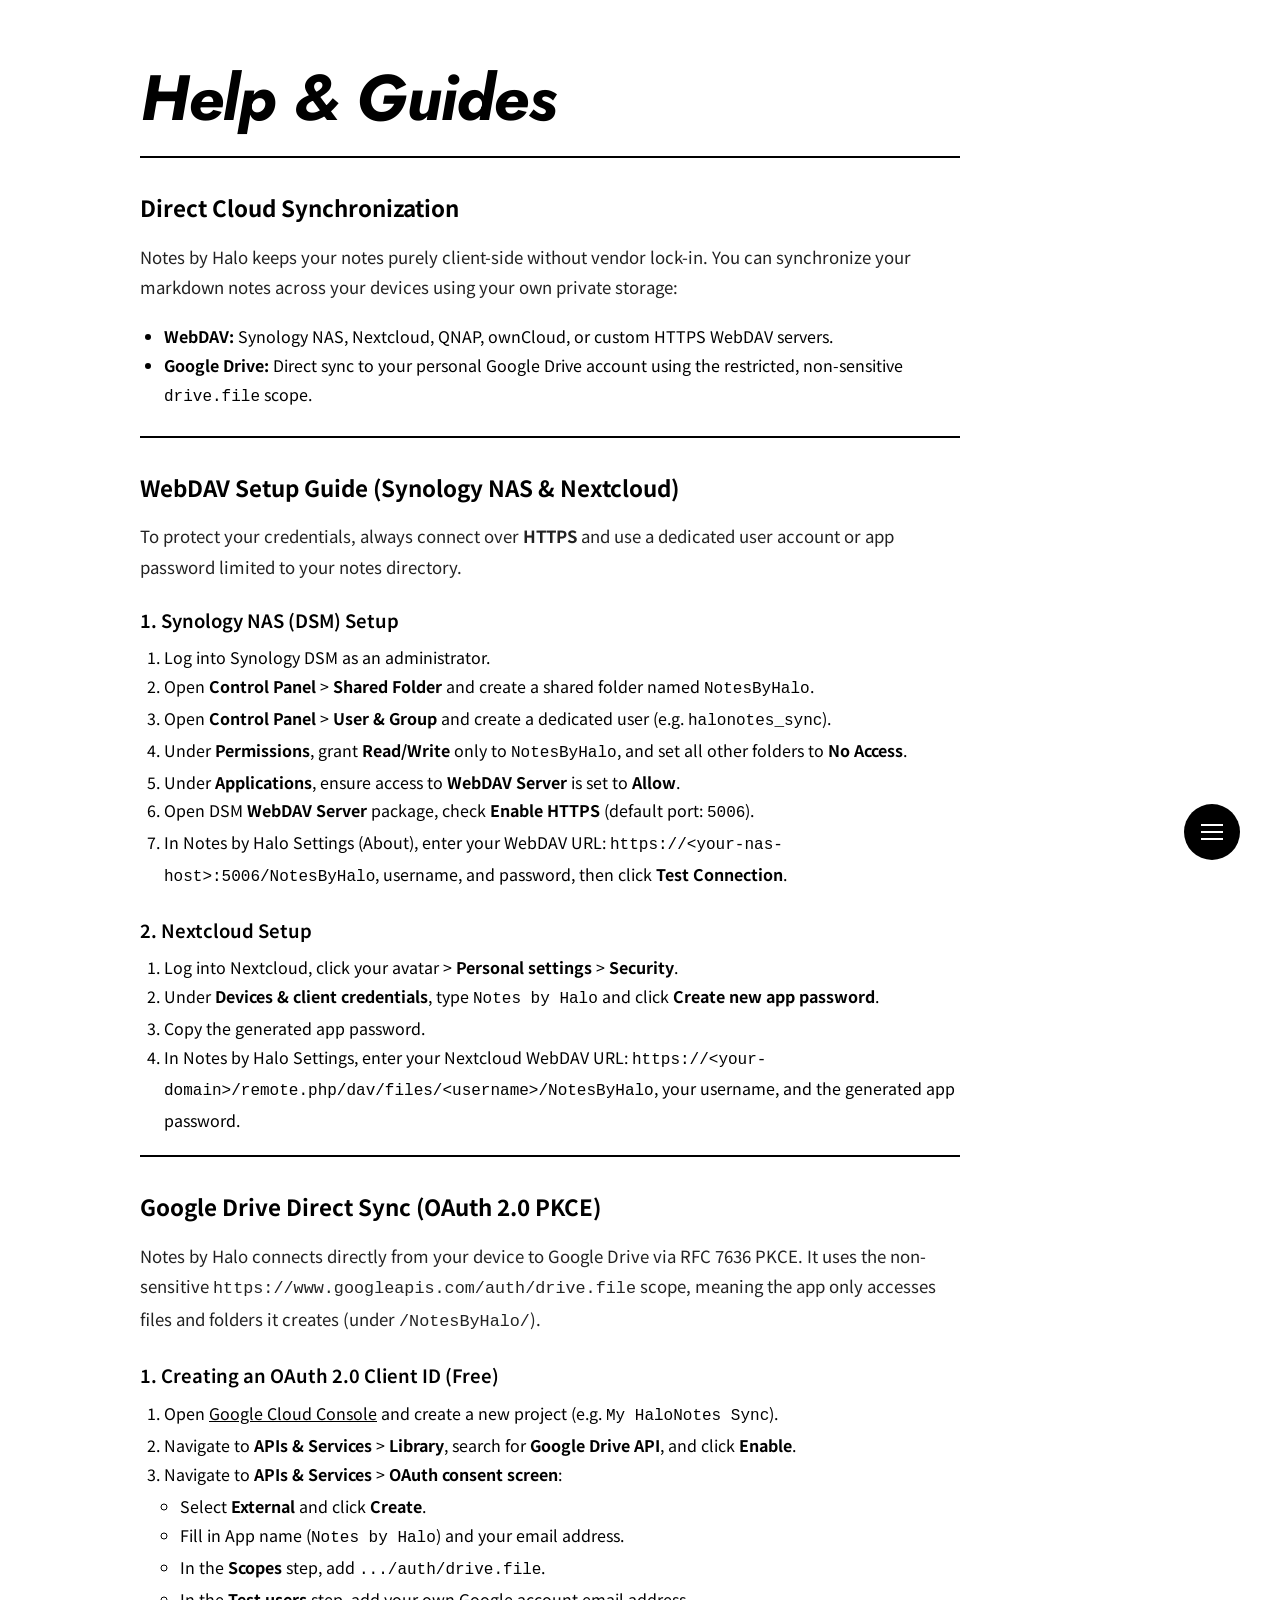
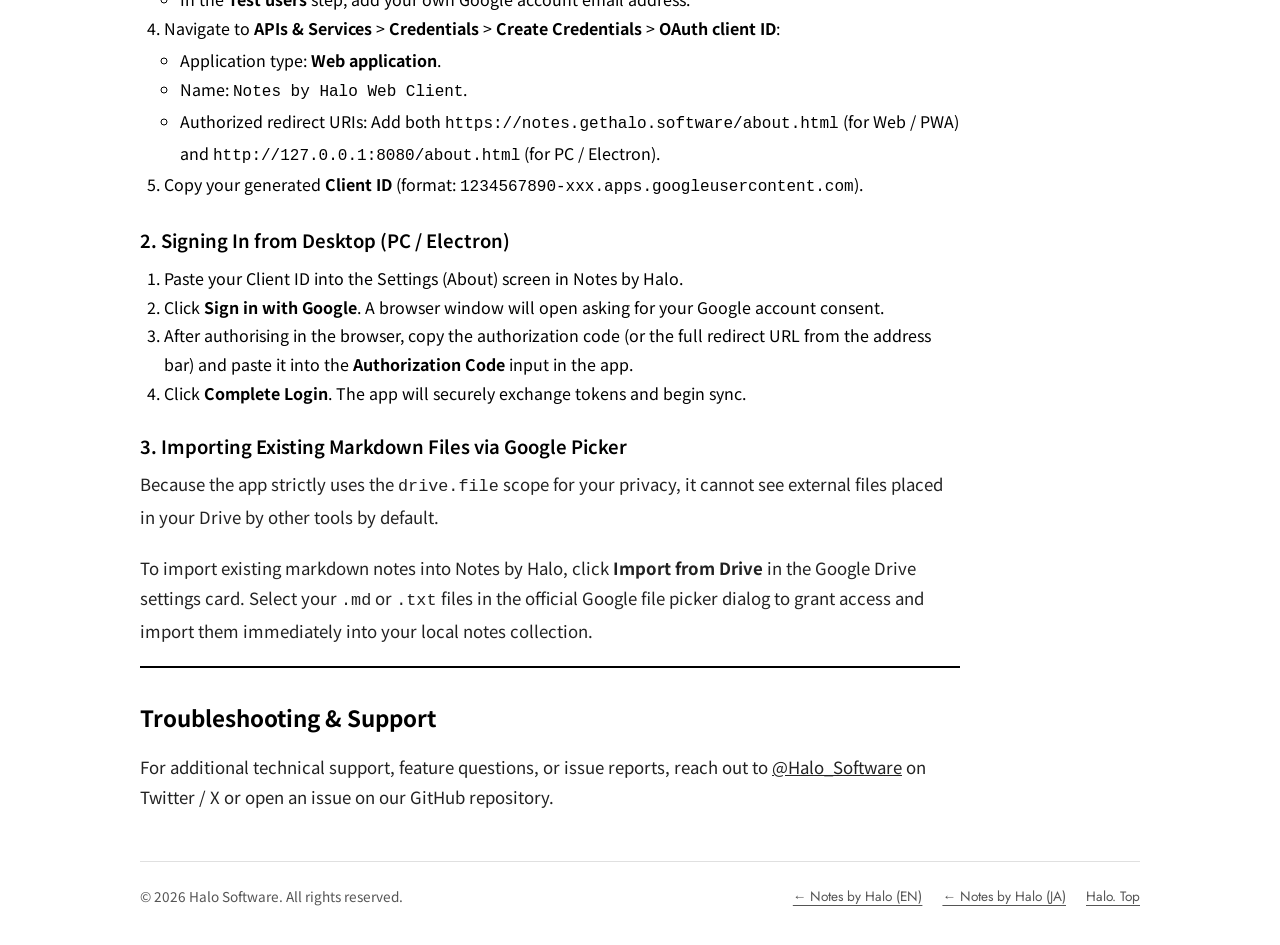
<file: help.html>
<!DOCTYPE html>
<html lang="en">
<head>
  <meta charset="UTF-8">
  <meta http-equiv="X-UA-Compatible" content="IE=edge">
  <meta name="viewport" content="width=device-width, initial-scale=1.0">

  <!-- Google AdSense Verification -->
  <script async src="https://pagead2.googlesyndication.com/pagead/js/adsbygoogle.js?client=ca-pub-6644000083607773" crossorigin="anonymous"></script>

  <title>Help & Setup Guides - Notes by Halo</title>

  <link rel="apple-touch-icon" type="image/png" href="apple-touch-icon-180x180.png">
  <link rel="icon" type="image/png" href="icon-192x192.png">
  <link rel="stylesheet" href="style.css">
</head>
<body>

  <!-- Menu Toggle Input -->
  <input type="checkbox" id="menu-toggle-input" aria-hidden="true">
  <label for="menu-toggle-input" class="menu-btn" aria-label="Toggle navigation menu">
    <span></span>
    <span></span>
    <span></span>
  </label>

  <nav class="menu-overlay" aria-label="Site Navigation">
    <ul>
      <li><a href="index.html">Notes by Halo. (EN)</a></li>
      <li><a href="index_ja.html">Notes by Halo. (JA)</a></li>
      <li><a href="help.html">Help &amp; Guides</a></li>
      <li><a href="mcp.html">MCP Setup</a></li>
      <li><a href="policy.html">Policy</a></li>
      <li><a href="https://gethalo.software/">Halo. Official Top</a></li>
    </ul>
  </nav>

  <section class="section white">
    <div class="section-inner">
      <i>
        <h1 class="section-title" style="font-style: italic;">Help &amp; Guides</h1>
      </i>

      <!-- Section: Cloud Sync Overview -->
      <div class="doc-card" id="cloud-sync">
        <h2 style="font-family: var(--font-body); font-size: 1.4rem; font-weight: 700; margin-bottom: 1rem;">Direct Cloud Synchronization</h2>
        <p>
          Notes by Halo keeps your notes purely client-side without vendor lock-in. You can synchronize your markdown notes across your devices using your own private storage:
        </p>
        <ul style="line-height: 1.8; margin-left: 1.5rem; margin-bottom: 1.5rem;">
          <li><strong>WebDAV:</strong> Synology NAS, Nextcloud, QNAP, ownCloud, or custom HTTPS WebDAV servers.</li>
          <li><strong>Google Drive:</strong> Direct sync to your personal Google Drive account using the restricted, non-sensitive <code>drive.file</code> scope.</li>
        </ul>
      </div>

      <!-- Section: WebDAV (Synology NAS / Nextcloud) -->
      <div class="doc-card" id="webdav">
        <h2 style="font-family: var(--font-body); font-size: 1.4rem; font-weight: 700; margin-bottom: 1rem;">WebDAV Setup Guide (Synology NAS &amp; Nextcloud)</h2>
        <p>
          To protect your credentials, always connect over <strong>HTTPS</strong> and use a dedicated user account or app password limited to your notes directory.
        </p>

        <h3 style="font-family: var(--font-body); font-size: 1.15rem; font-weight: 600; margin-top: 1.5rem; margin-bottom: 0.5rem;">1. Synology NAS (DSM) Setup</h3>
        <ol style="line-height: 1.8; margin-left: 1.5rem; margin-bottom: 1.25rem;">
          <li>Log into Synology DSM as an administrator.</li>
          <li>Open <strong>Control Panel</strong> &gt; <strong>Shared Folder</strong> and create a shared folder named <code>NotesByHalo</code>.</li>
          <li>Open <strong>Control Panel</strong> &gt; <strong>User &amp; Group</strong> and create a dedicated user (e.g. <code>halonotes_sync</code>).</li>
          <li>Under <strong>Permissions</strong>, grant <strong>Read/Write</strong> only to <code>NotesByHalo</code>, and set all other folders to <strong>No Access</strong>.</li>
          <li>Under <strong>Applications</strong>, ensure access to <strong>WebDAV Server</strong> is set to <strong>Allow</strong>.</li>
          <li>Open DSM <strong>WebDAV Server</strong> package, check <strong>Enable HTTPS</strong> (default port: <code>5006</code>).</li>
          <li>In Notes by Halo Settings (About), enter your WebDAV URL: <code>https://&lt;your-nas-host&gt;:5006/NotesByHalo</code>, username, and password, then click <strong>Test Connection</strong>.</li>
        </ol>

        <h3 style="font-family: var(--font-body); font-size: 1.15rem; font-weight: 600; margin-top: 1.5rem; margin-bottom: 0.5rem;">2. Nextcloud Setup</h3>
        <ol style="line-height: 1.8; margin-left: 1.5rem; margin-bottom: 1.25rem;">
          <li>Log into Nextcloud, click your avatar &gt; <strong>Personal settings</strong> &gt; <strong>Security</strong>.</li>
          <li>Under <strong>Devices &amp; client credentials</strong>, type <code>Notes by Halo</code> and click <strong>Create new app password</strong>.</li>
          <li>Copy the generated app password.</li>
          <li>In Notes by Halo Settings, enter your Nextcloud WebDAV URL: <code>https://&lt;your-domain&gt;/remote.php/dav/files/&lt;username&gt;/NotesByHalo</code>, your username, and the generated app password.</li>
        </ol>
      </div>

      <!-- Section: Google Drive Direct Sync -->
      <div class="doc-card" id="google-drive">
        <h2 style="font-family: var(--font-body); font-size: 1.4rem; font-weight: 700; margin-bottom: 1rem;">Google Drive Direct Sync (OAuth 2.0 PKCE)</h2>
        <p>
          Notes by Halo connects directly from your device to Google Drive via RFC 7636 PKCE. It uses the non-sensitive <code>https://www.googleapis.com/auth/drive.file</code> scope, meaning the app only accesses files and folders it creates (under <code>/NotesByHalo/</code>).
        </p>

        <h3 style="font-family: var(--font-body); font-size: 1.15rem; font-weight: 600; margin-top: 1.5rem; margin-bottom: 0.5rem;">1. Creating an OAuth 2.0 Client ID (Free)</h3>
        <ol style="line-height: 1.8; margin-left: 1.5rem; margin-bottom: 1.25rem;">
          <li>Open <a href="https://console.cloud.google.com/" target="_blank" rel="noopener noreferrer" style="text-decoration: underline;">Google Cloud Console</a> and create a new project (e.g. <code>My HaloNotes Sync</code>).</li>
          <li>Navigate to <strong>APIs &amp; Services</strong> &gt; <strong>Library</strong>, search for <strong>Google Drive API</strong>, and click <strong>Enable</strong>.</li>
          <li>Navigate to <strong>APIs &amp; Services</strong> &gt; <strong>OAuth consent screen</strong>:
            <ul style="margin-left: 1rem; margin-top: 0.25rem;">
              <li>Select <strong>External</strong> and click <strong>Create</strong>.</li>
              <li>Fill in App name (<code>Notes by Halo</code>) and your email address.</li>
              <li>In the <strong>Scopes</strong> step, add <code>.../auth/drive.file</code>.</li>
              <li>In the <strong>Test users</strong> step, add your own Google account email address.</li>
            </ul>
          </li>
          <li>Navigate to <strong>APIs &amp; Services</strong> &gt; <strong>Credentials</strong> &gt; <strong>Create Credentials</strong> &gt; <strong>OAuth client ID</strong>:
            <ul style="margin-left: 1rem; margin-top: 0.25rem;">
              <li>Application type: <strong>Web application</strong>.</li>
              <li>Name: <code>Notes by Halo Web Client</code>.</li>
              <li>Authorized redirect URIs: Add both <code>https://notes.gethalo.software/about.html</code> (for Web / PWA) and <code>http://127.0.0.1:8080/about.html</code> (for PC / Electron).</li>
            </ul>
          </li>
          <li>Copy your generated <strong>Client ID</strong> (format: <code>1234567890-xxx.apps.googleusercontent.com</code>).</li>
        </ol>

        <h3 style="font-family: var(--font-body); font-size: 1.15rem; font-weight: 600; margin-top: 1.5rem; margin-bottom: 0.5rem;">2. Signing In from Desktop (PC / Electron)</h3>
        <ol style="line-height: 1.8; margin-left: 1.5rem; margin-bottom: 1.25rem;">
          <li>Paste your Client ID into the Settings (About) screen in Notes by Halo.</li>
          <li>Click <strong>Sign in with Google</strong>. A browser window will open asking for your Google account consent.</li>
          <li>After authorising in the browser, copy the authorization code (or the full redirect URL from the address bar) and paste it into the <strong>Authorization Code</strong> input in the app.</li>
          <li>Click <strong>Complete Login</strong>. The app will securely exchange tokens and begin sync.</li>
        </ol>

        <h3 style="font-family: var(--font-body); font-size: 1.15rem; font-weight: 600; margin-top: 1.5rem; margin-bottom: 0.5rem;">3. Importing Existing Markdown Files via Google Picker</h3>
        <p>
          Because the app strictly uses the <code>drive.file</code> scope for your privacy, it cannot see external files placed in your Drive by other tools by default.
        </p>
        <p>
          To import existing markdown notes into Notes by Halo, click <strong>Import from Drive</strong> in the Google Drive settings card. Select your <code>.md</code> or <code>.txt</code> files in the official Google file picker dialog to grant access and import them immediately into your local notes collection.
        </p>
      </div>

      <!-- Section: Troubleshooting -->
      <div class="doc-card" id="troubleshooting">
        <h2 style="font-family: var(--font-body); font-size: 1.4rem; font-weight: 700; margin-bottom: 1rem;">Troubleshooting &amp; Support</h2>
        <p>
          For additional technical support, feature questions, or issue reports, reach out to <a href="https://twitter.com/halo_software" target="_blank" rel="noopener noreferrer" style="text-decoration: underline;">@Halo_Software</a> on Twitter / X or open an issue on our GitHub repository.
        </p>
      </div>

      <div class="footer-meta light-border">
        <span>&copy; 2026 Halo Software. All rights reserved.</span>
        <div class="footer-links-inline">
          <a href="index.html">&larr; Notes by Halo (EN)</a>
          <a href="index_ja.html">&larr; Notes by Halo (JA)</a>
          <a href="https://gethalo.software/">Halo. Top</a>
        </div>
      </div>
    </div>
  </section>

</body>
</html>
</file>
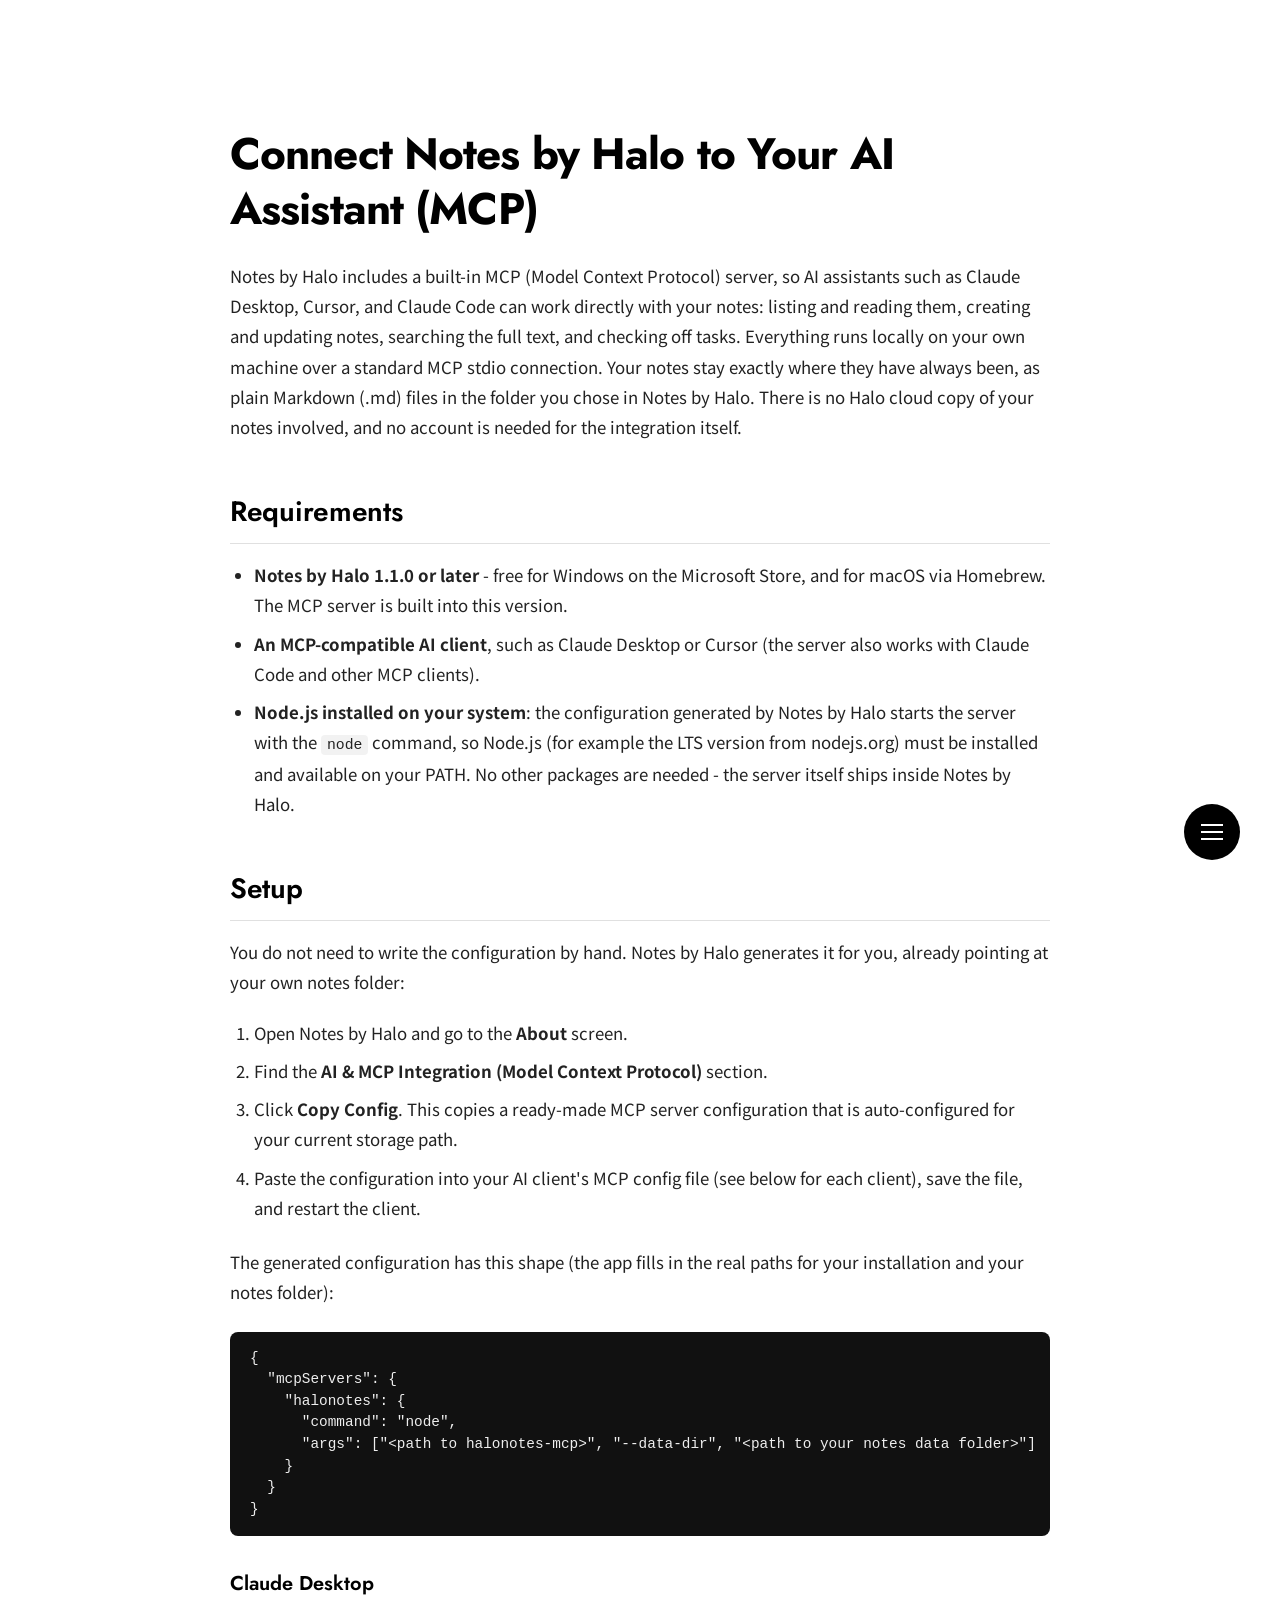
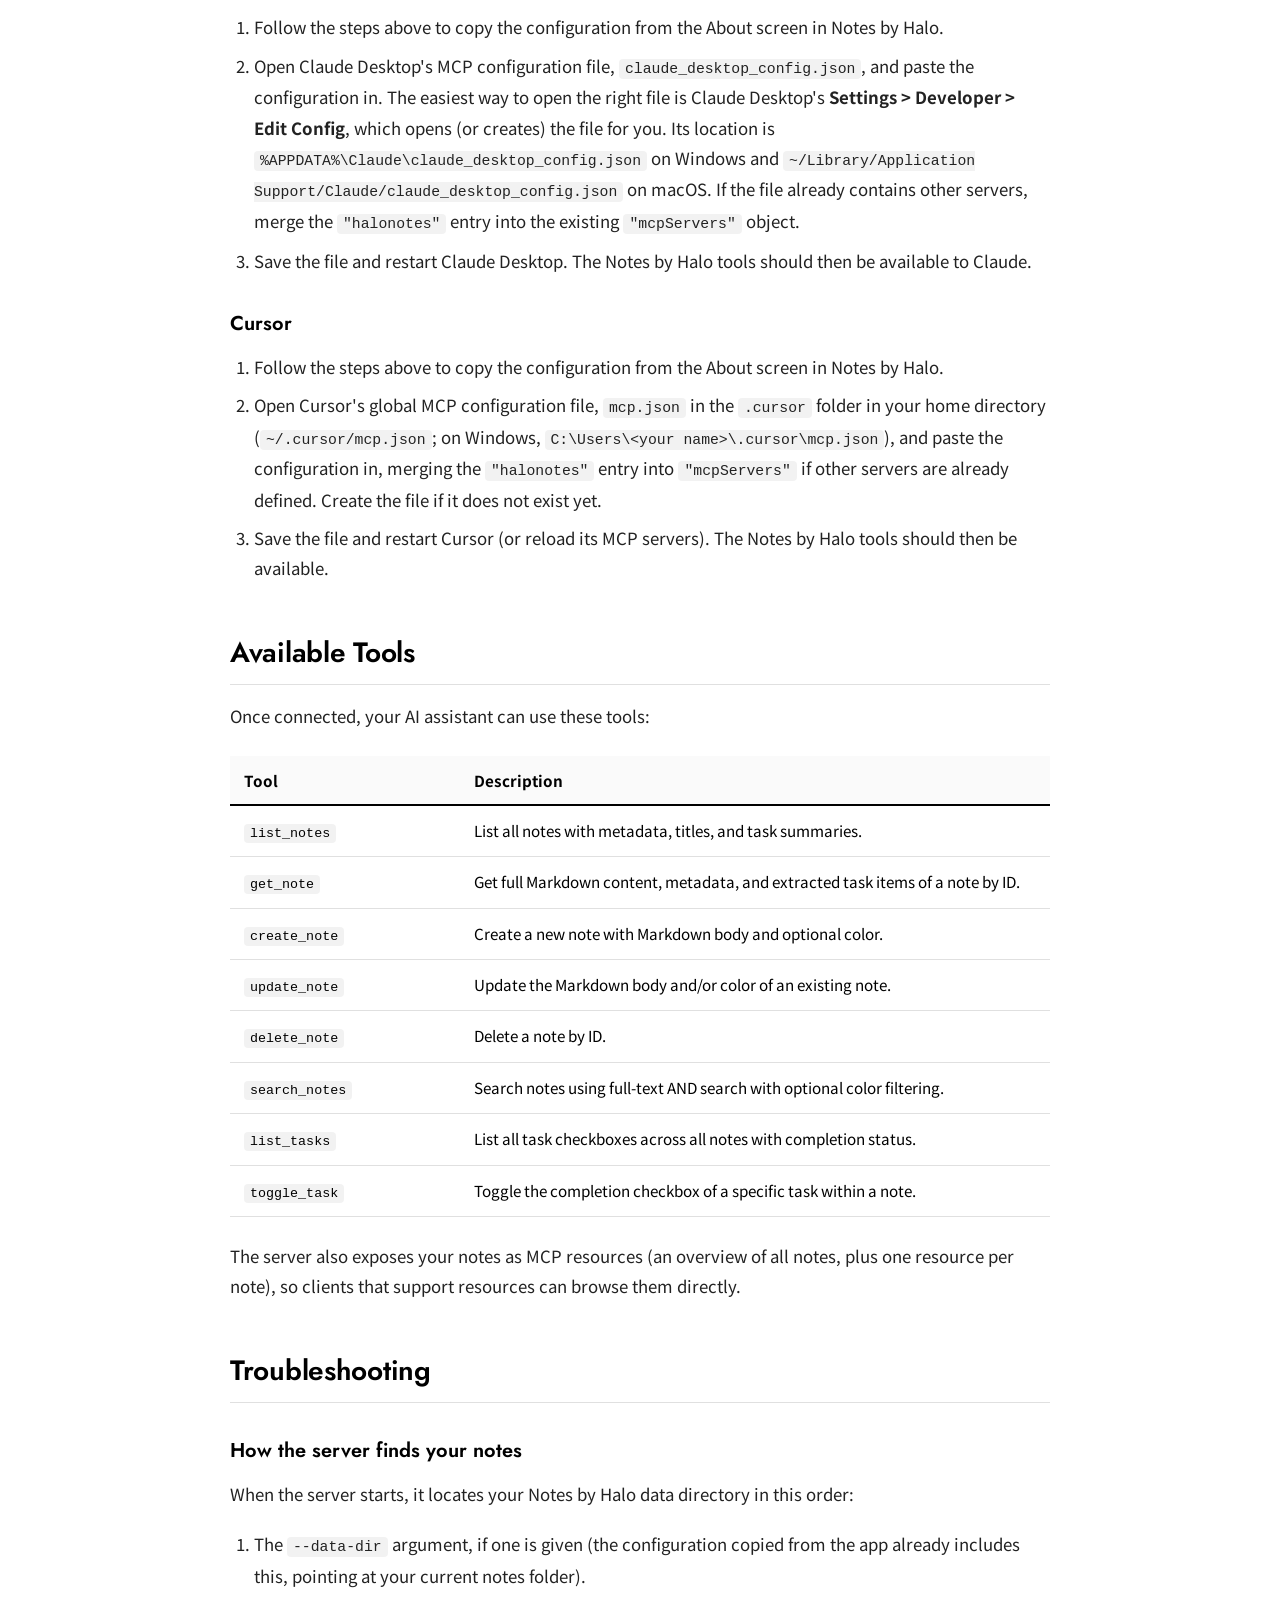
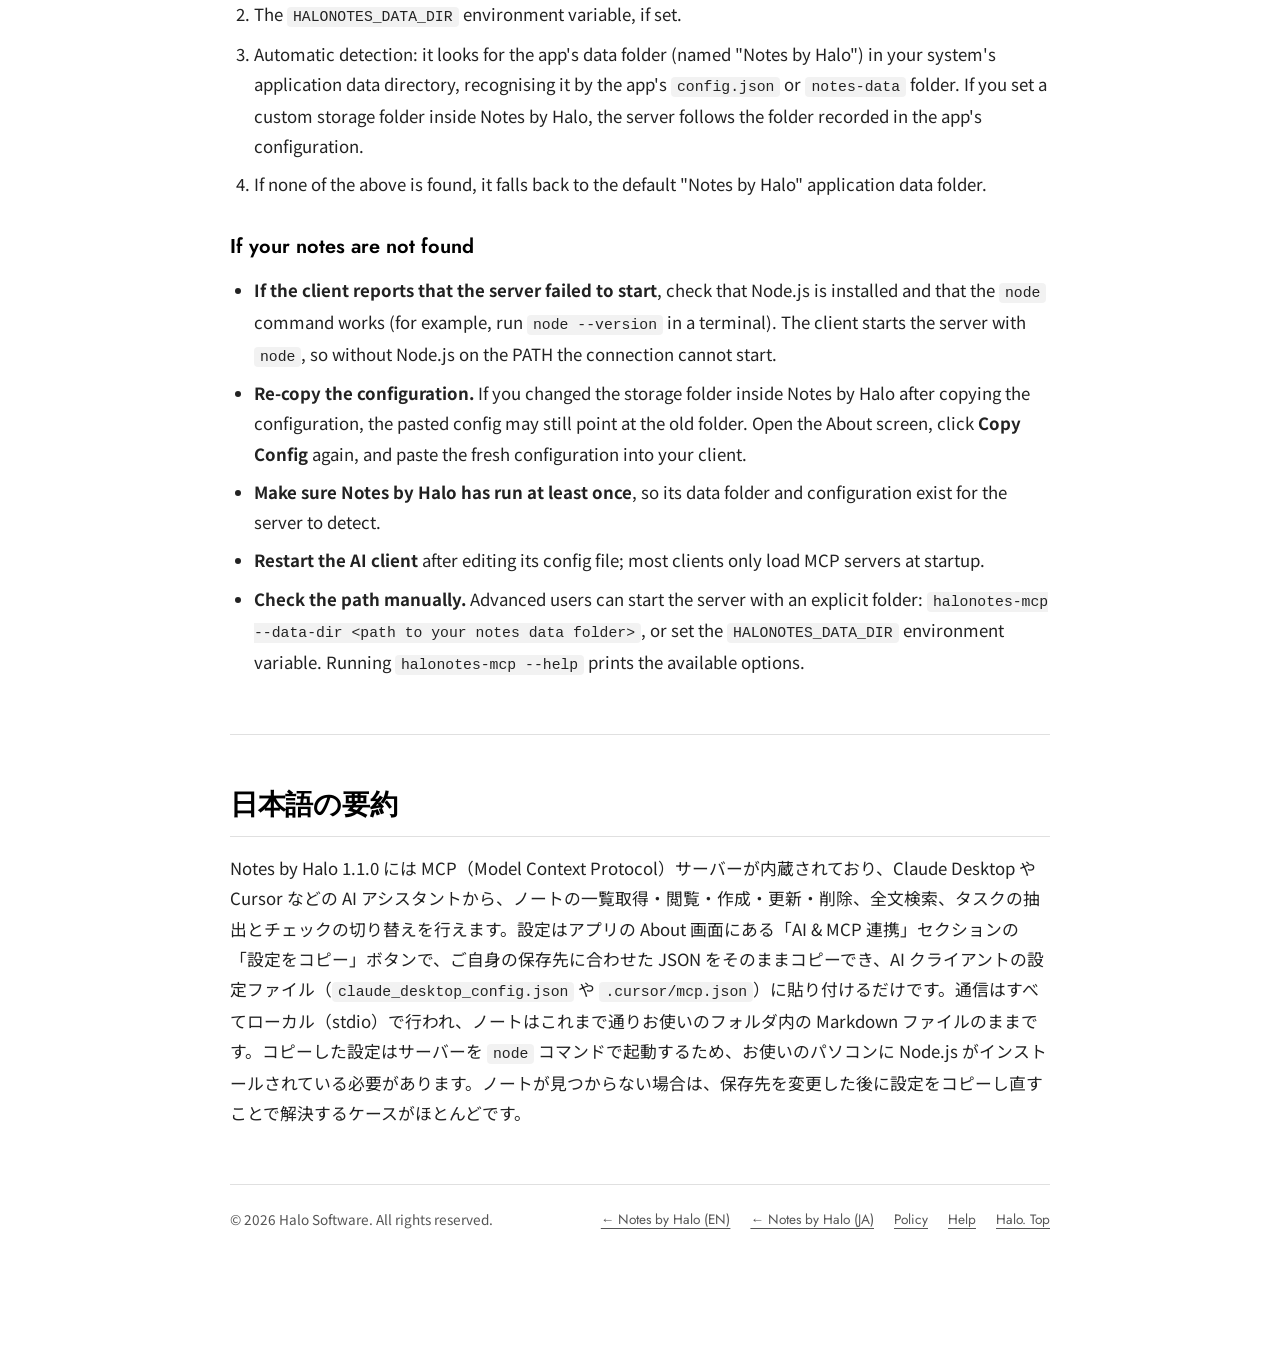
<file: mcp.html>
<!DOCTYPE html>
<html lang="en">
<head>
  <meta charset="UTF-8">
  <meta http-equiv="X-UA-Compatible" content="IE=edge">
  <meta name="viewport" content="width=device-width, initial-scale=1.0">

  <!-- Google AdSense Verification -->
  <script async src="https://pagead2.googlesyndication.com/pagead/js/adsbygoogle.js?client=ca-pub-6644000083607773" crossorigin="anonymous"></script>

  <!-- Open Graph Meta Tags -->
  <meta property="og:title" content="MCP Setup Guide - Notes by Halo">
  <meta property="og:description" content="Connect Notes by Halo to your AI assistants (Claude Desktop, Cursor, Claude Code) via Model Context Protocol.">
  <meta property="og:type" content="article">
  <meta property="og:url" content="https://notes.gethalo.software/mcp.html">
  <meta property="og:image" content="https://notes.gethalo.software/icon-192x192.png">

  <title>MCP Setup Guide - Notes by Halo</title>

  <!-- Favicons -->
  <link rel="apple-touch-icon" type="image/png" href="apple-touch-icon-180x180.png">
  <link rel="icon" type="image/png" href="icon-192x192.png">

  <!-- Stylesheet -->
  <link rel="stylesheet" href="style.css">

  <style>
    .mcp-container {
      max-width: 820px;
      width: 100%;
      margin: 0 auto;
    }
    .mcp-container h1 {
      font-family: var(--font-heading);
      font-size: clamp(2rem, 4.5vw, 2.75rem);
      font-weight: 700;
      line-height: 1.25;
      margin-bottom: 1.5rem;
      letter-spacing: -0.02em;
    }
    .mcp-container h2 {
      font-family: var(--font-heading);
      font-size: 1.75rem;
      font-weight: 600;
      margin-top: 3rem;
      margin-bottom: 1rem;
      border-bottom: 1px solid var(--border-light);
      padding-bottom: 0.5rem;
      letter-spacing: -0.01em;
    }
    .mcp-container h3 {
      font-family: var(--font-heading);
      font-size: 1.25rem;
      font-weight: 600;
      margin-top: 2rem;
      margin-bottom: 0.75rem;
    }
    .mcp-container p {
      font-family: var(--font-body);
      font-size: 1.05rem;
      line-height: 1.8;
      margin-bottom: 1.25rem;
      color: #222222;
    }
    .mcp-container ul, .mcp-container ol {
      font-family: var(--font-body);
      font-size: 1.05rem;
      line-height: 1.8;
      margin-bottom: 1.5rem;
      padding-left: 1.5rem;
      color: #222222;
    }
    .mcp-container li {
      margin-bottom: 0.5rem;
    }
    .mcp-container code {
      background: rgba(0, 0, 0, 0.05);
      padding: 2px 6px;
      border-radius: 4px;
      font-family: 'SFMono-Regular', Consolas, 'Liberation Mono', Menlo, monospace;
      font-size: 0.88em;
    }
    .mcp-container pre {
      background: #111111;
      color: #eeeeee;
      padding: 16px 20px;
      border-radius: 8px;
      font-family: 'SFMono-Regular', Consolas, 'Liberation Mono', Menlo, monospace;
      font-size: 0.9rem;
      line-height: 1.5;
      overflow-x: auto;
      margin: 1.5rem 0;
    }
    .mcp-container pre code {
      background: transparent;
      padding: 0;
      border-radius: 0;
      color: inherit;
      font-size: 1em;
    }
    .table-wrapper {
      width: 100%;
      overflow-x: auto;
      margin: 1.5rem 0;
    }
    .mcp-table {
      width: 100%;
      border-collapse: collapse;
      font-family: var(--font-body);
      font-size: 0.95rem;
      line-height: 1.6;
    }
    .mcp-table th {
      border-bottom: 2px solid #000000;
      padding: 12px 14px;
      text-align: left;
      font-weight: 700;
      background: #fafafa;
    }
    .mcp-table td {
      border-bottom: 1px solid var(--border-light);
      padding: 12px 14px;
      vertical-align: top;
    }
    .mcp-divider {
      border: 0;
      border-top: 1px solid var(--border-light);
      margin: 3.5rem 0 2.5rem;
    }
  </style>

  <!-- Mixpanel -->
  <script type="text/javascript">
  (function(f,b){if(!b.__SV){var e,g,i,h;window.mixpanel=b;b._i=[];b.init=function(e,f,c){function g(a,d){var b=d.split(".");2==b.length&&(a=a[b[0]],d=b[1]);a[d]=function(){a.push([d].concat(Array.prototype.slice.call(arguments,0)))}}var a=b;"undefined"!==typeof c?a=b[c]=[]:c="mixpanel";a.people=a.people||[];a.toString=function(a){var d="mixpanel";"mixpanel"!==c&&(d+="."+c);a||(d+=" (stub)");return d};a.people.toString=function(){return a.toString(1)+".people (stub)"};i="disable time_event track track_pageview track_links track_forms track_with_groups add_group set_group remove_group register register_once alias unregister identify name_tag set_config reset opt_in_tracking opt_out_tracking has_opted_in_tracking has_opted_out_tracking clear_opt_in_out_tracking start_batch_senders people.set people.set_once people.unset people.increment people.append people.union people.track_charge people.clear_charges people.delete_user people.remove".split(" ");for(h=0;h<i.length;h++)g(a,i[h]);var j="set set_once union unset remove delete".split(" ");a.get_group=function(){function b(c){d[c]=function(){call2_args=arguments;call2=[c].concat(Array.prototype.slice.call(call2_args,0));a.push([e,call2])}}for(var d={},e=["get_group"].concat(Array.prototype.slice.call(arguments,0)),c=0;c<j.length;c++)b(j[c]);return d};b._i.push([e,f,c])};b.__SV=1.2;e=f.createElement("script");e.type="text/javascript";e.async=!0;e.src="https://cdn.mxpnl.com/libs/mixpanel-2-latest.min.js";g=f.getElementsByTagName("script")[0];g.parentNode.insertBefore(e,g)}})(document,window.mixpanel||[]);
  mixpanel.init('9e7e848fee840b280a53c0907974639b', {
    track_pageview: true,
    autocapture: true
  });
  </script>
</head>
<body>

  <!-- Menu Toggle Input -->
  <input type="checkbox" id="menu-toggle-input" aria-hidden="true">
  <label for="menu-toggle-input" class="menu-btn" aria-label="Toggle navigation menu">
    <span></span>
    <span></span>
    <span></span>
  </label>

  <nav class="menu-overlay" aria-label="Site Navigation">
    <ul>
      <li><a href="index.html">Notes by Halo. (EN)</a></li>
      <li><a href="index_ja.html">Notes by Halo. (JA)</a></li>
      <li><a href="mcp.html">MCP Setup Guide</a></li>
      <li><a href="policy.html">Policy</a></li>
      <li><a href="help.html">Help</a></li>
      <li><a href="https://gethalo.software/">Halo. Official Top</a></li>
    </ul>
  </nav>

  <section class="section white" style="height: auto; min-height: 100vh; scroll-snap-align: none;">
    <div class="section-inner" style="min-height: auto; justify-content: flex-start; padding: clamp(2.5rem, 5vw, 4.5rem) clamp(1.25rem, 4vw, 3rem);">
      <div class="mcp-container">

        <h1>Connect Notes by Halo to Your AI Assistant (MCP)</h1>

        <p>Notes by Halo includes a built-in MCP (Model Context Protocol) server, so AI assistants such as Claude Desktop, Cursor, and Claude Code can work directly with your notes: listing and reading them, creating and updating notes, searching the full text, and checking off tasks. Everything runs locally on your own machine over a standard MCP stdio connection. Your notes stay exactly where they have always been, as plain Markdown (.md) files in the folder you chose in Notes by Halo. There is no Halo cloud copy of your notes involved, and no account is needed for the integration itself.</p>

        <h2>Requirements</h2>

        <ul>
          <li><strong>Notes by Halo 1.1.0 or later</strong> - free for Windows on the Microsoft Store, and for macOS via Homebrew. The MCP server is built into this version.</li>
          <li><strong>An MCP-compatible AI client</strong>, such as Claude Desktop or Cursor (the server also works with Claude Code and other MCP clients).</li>
          <li><strong>Node.js installed on your system</strong>: the configuration generated by Notes by Halo starts the server with the <code>node</code> command, so Node.js (for example the LTS version from nodejs.org) must be installed and available on your PATH. No other packages are needed - the server itself ships inside Notes by Halo.</li>
        </ul>

        <h2>Setup</h2>

        <p>You do not need to write the configuration by hand. Notes by Halo generates it for you, already pointing at your own notes folder:</p>

        <ol>
          <li>Open Notes by Halo and go to the <strong>About</strong> screen.</li>
          <li>Find the <strong>AI &amp; MCP Integration (Model Context Protocol)</strong> section.</li>
          <li>Click <strong>Copy Config</strong>. This copies a ready-made MCP server configuration that is auto-configured for your current storage path.</li>
          <li>Paste the configuration into your AI client's MCP config file (see below for each client), save the file, and restart the client.</li>
        </ol>

        <p>The generated configuration has this shape (the app fills in the real paths for your installation and your notes folder):</p>

        <pre><code>{
  "mcpServers": {
    "halonotes": {
      "command": "node",
      "args": ["&lt;path to halonotes-mcp&gt;", "--data-dir", "&lt;path to your notes data folder&gt;"]
    }
  }
}</code></pre>

        <h3>Claude Desktop</h3>

        <ol>
          <li>Follow the steps above to copy the configuration from the About screen in Notes by Halo.</li>
          <li>Open Claude Desktop's MCP configuration file, <code>claude_desktop_config.json</code>, and paste the configuration in. The easiest way to open the right file is Claude Desktop's <strong>Settings &gt; Developer &gt; Edit Config</strong>, which opens (or creates) the file for you. Its location is <code>%APPDATA%\Claude\claude_desktop_config.json</code> on Windows and <code>~/Library/Application Support/Claude/claude_desktop_config.json</code> on macOS. If the file already contains other servers, merge the <code>"halonotes"</code> entry into the existing <code>"mcpServers"</code> object.</li>
          <li>Save the file and restart Claude Desktop. The Notes by Halo tools should then be available to Claude.</li>
        </ol>

        <h3>Cursor</h3>

        <ol>
          <li>Follow the steps above to copy the configuration from the About screen in Notes by Halo.</li>
          <li>Open Cursor's global MCP configuration file, <code>mcp.json</code> in the <code>.cursor</code> folder in your home directory (<code>~/.cursor/mcp.json</code>; on Windows, <code>C:\Users\&lt;your name&gt;\.cursor\mcp.json</code>), and paste the configuration in, merging the <code>"halonotes"</code> entry into <code>"mcpServers"</code> if other servers are already defined. Create the file if it does not exist yet.</li>
          <li>Save the file and restart Cursor (or reload its MCP servers). The Notes by Halo tools should then be available.</li>
        </ol>

        <h2>Available Tools</h2>

        <p>Once connected, your AI assistant can use these tools:</p>

        <div class="table-wrapper">
          <table class="mcp-table">
            <thead>
              <tr>
                <th style="width: 28%;">Tool</th>
                <th>Description</th>
              </tr>
            </thead>
            <tbody>
              <tr>
                <td><code>list_notes</code></td>
                <td>List all notes with metadata, titles, and task summaries.</td>
              </tr>
              <tr>
                <td><code>get_note</code></td>
                <td>Get full Markdown content, metadata, and extracted task items of a note by ID.</td>
              </tr>
              <tr>
                <td><code>create_note</code></td>
                <td>Create a new note with Markdown body and optional color.</td>
              </tr>
              <tr>
                <td><code>update_note</code></td>
                <td>Update the Markdown body and/or color of an existing note.</td>
              </tr>
              <tr>
                <td><code>delete_note</code></td>
                <td>Delete a note by ID.</td>
              </tr>
              <tr>
                <td><code>search_notes</code></td>
                <td>Search notes using full-text AND search with optional color filtering.</td>
              </tr>
              <tr>
                <td><code>list_tasks</code></td>
                <td>List all task checkboxes across all notes with completion status.</td>
              </tr>
              <tr>
                <td><code>toggle_task</code></td>
                <td>Toggle the completion checkbox of a specific task within a note.</td>
              </tr>
            </tbody>
          </table>
        </div>

        <p>The server also exposes your notes as MCP resources (an overview of all notes, plus one resource per note), so clients that support resources can browse them directly.</p>

        <h2>Troubleshooting</h2>

        <h3>How the server finds your notes</h3>

        <p>When the server starts, it locates your Notes by Halo data directory in this order:</p>

        <ol>
          <li>The <code>--data-dir</code> argument, if one is given (the configuration copied from the app already includes this, pointing at your current notes folder).</li>
          <li>The <code>HALONOTES_DATA_DIR</code> environment variable, if set.</li>
          <li>Automatic detection: it looks for the app's data folder (named "Notes by Halo") in your system's application data directory, recognising it by the app's <code>config.json</code> or <code>notes-data</code> folder. If you set a custom storage folder inside Notes by Halo, the server follows the folder recorded in the app's configuration.</li>
          <li>If none of the above is found, it falls back to the default "Notes by Halo" application data folder.</li>
        </ol>

        <h3>If your notes are not found</h3>

        <ul>
          <li><strong>If the client reports that the server failed to start</strong>, check that Node.js is installed and that the <code>node</code> command works (for example, run <code>node --version</code> in a terminal). The client starts the server with <code>node</code>, so without Node.js on the PATH the connection cannot start.</li>
          <li><strong>Re-copy the configuration.</strong> If you changed the storage folder inside Notes by Halo after copying the configuration, the pasted config may still point at the old folder. Open the About screen, click <strong>Copy Config</strong> again, and paste the fresh configuration into your client.</li>
          <li><strong>Make sure Notes by Halo has run at least once</strong>, so its data folder and configuration exist for the server to detect.</li>
          <li><strong>Restart the AI client</strong> after editing its config file; most clients only load MCP servers at startup.</li>
          <li><strong>Check the path manually.</strong> Advanced users can start the server with an explicit folder: <code>halonotes-mcp --data-dir &lt;path to your notes data folder&gt;</code>, or set the <code>HALONOTES_DATA_DIR</code> environment variable. Running <code>halonotes-mcp --help</code> prints the available options.</li>
        </ul>

        <hr class="mcp-divider">

        <h2>日本語の要約</h2>

        <p>Notes by Halo 1.1.0 には MCP（Model Context Protocol）サーバーが内蔵されており、Claude Desktop や Cursor などの AI アシスタントから、ノートの一覧取得・閲覧・作成・更新・削除、全文検索、タスクの抽出とチェックの切り替えを行えます。設定はアプリの About 画面にある「AI &amp; MCP 連携」セクションの「設定をコピー」ボタンで、ご自身の保存先に合わせた JSON をそのままコピーでき、AI クライアントの設定ファイル（<code>claude_desktop_config.json</code> や <code>.cursor/mcp.json</code>）に貼り付けるだけです。通信はすべてローカル（stdio）で行われ、ノートはこれまで通りお使いのフォルダ内の Markdown ファイルのままです。コピーした設定はサーバーを <code>node</code> コマンドで起動するため、お使いのパソコンに Node.js がインストールされている必要があります。ノートが見つからない場合は、保存先を変更した後に設定をコピーし直すことで解決するケースがほとんどです。</p>

        <div class="footer-meta light-border" style="margin-top: 3.5rem;">
          <span>&copy; 2026 Halo Software. All rights reserved.</span>
          <div class="footer-links-inline">
            <a href="index.html">&larr; Notes by Halo (EN)</a>
            <a href="index_ja.html">&larr; Notes by Halo (JA)</a>
            <a href="policy.html">Policy</a>
            <a href="help.html">Help</a>
            <a href="https://gethalo.software/">Halo. Top</a>
          </div>
        </div>

      </div>
    </div>
  </section>

</body>
</html>
</file>
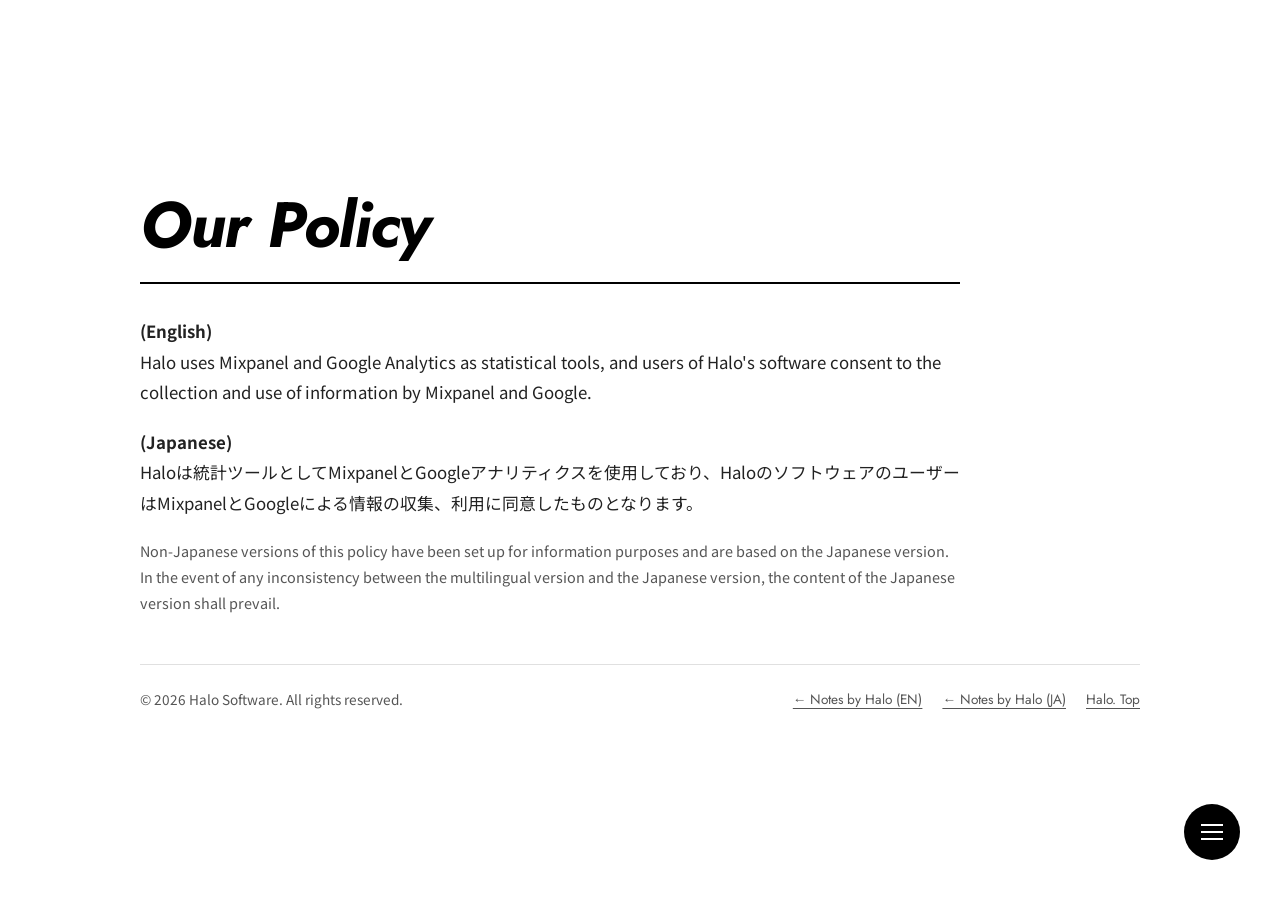
<file: policy.html>
<!DOCTYPE html>
<html lang="en">
<head>
  <meta charset="UTF-8">
  <meta http-equiv="X-UA-Compatible" content="IE=edge">
  <meta name="viewport" content="width=device-width, initial-scale=1.0">

  <!-- Google AdSense Verification -->
  <script async src="https://pagead2.googlesyndication.com/pagead/js/adsbygoogle.js?client=ca-pub-6644000083607773" crossorigin="anonymous"></script>

  <title>Our Policy - Notes by Halo</title>

  <link rel="apple-touch-icon" type="image/png" href="apple-touch-icon-180x180.png">
  <link rel="icon" type="image/png" href="icon-192x192.png">
  <link rel="stylesheet" href="style.css">
</head>
<body>

  <!-- Menu Toggle Input -->
  <input type="checkbox" id="menu-toggle-input" aria-hidden="true">
  <label for="menu-toggle-input" class="menu-btn" aria-label="Toggle navigation menu">
    <span></span>
    <span></span>
    <span></span>
  </label>

  <nav class="menu-overlay" aria-label="Site Navigation">
    <ul>
      <li><a href="index.html">Notes by Halo. (EN)</a></li>
      <li><a href="index_ja.html">Notes by Halo. (JA)</a></li>
      <li><a href="help.html">Help</a></li>
      <li><a href="https://gethalo.software/">Halo. Official Top</a></li>
    </ul>
  </nav>

  <section class="section white">
    <div class="section-inner">
      <i>
        <h1 class="section-title" style="font-style: italic;">Our Policy</h1>
      </i>

      <div class="doc-card">
        <p>
          <strong>(English)</strong><br>
          Halo uses Mixpanel and Google Analytics as statistical tools, and users of Halo's software consent to the collection and use of information by Mixpanel and Google.
        </p>
        <p>
          <strong>(Japanese)</strong><br>
          Haloは統計ツールとしてMixpanelとGoogleアナリティクスを使用しており、HaloのソフトウェアのユーザーはMixpanelとGoogleによる情報の収集、利用に同意したものとなります。
        </p>
        <p class="doc-note">
          Non-Japanese versions of this policy have been set up for information purposes and are based on the Japanese version. In the event of any inconsistency between the multilingual version and the Japanese version, the content of the Japanese version shall prevail.
        </p>
      </div>

      <div class="footer-meta light-border">
        <span>&copy; 2026 Halo Software. All rights reserved.</span>
        <div class="footer-links-inline">
          <a href="index.html">&larr; Notes by Halo (EN)</a>
          <a href="index_ja.html">&larr; Notes by Halo (JA)</a>
          <a href="https://gethalo.software/">Halo. Top</a>
        </div>
      </div>
    </div>
  </section>

</body>
</html>
</file>
<file: style.css>
@import url('https://fonts.googleapis.com/css2?family=Jost:ital,wght@0,400;0,500;0,600;0,700;0,800;1,500;1,700;1,800&family=Noto+Sans+JP:wght@400;500;700&display=swap');

:root {
  --bg-white: #ffffff;
  --bg-black: #000000;
  --text-white: #ffffff;
  --text-black: #000000;
  --text-muted-white: #a0a0a0;
  --text-muted-black: #555555;
  --border-light: rgba(0, 0, 0, 0.12);
  --border-dark: rgba(255, 255, 255, 0.2);
  --font-heading: 'Jost', -apple-system, BlinkMacSystemFont, 'Segoe UI', Roboto, sans-serif;
  --font-body: 'Noto Sans JP', -apple-system, BlinkMacSystemFont, sans-serif;
  --transition-fast: 0.2s ease;
  --transition-smooth: 0.35s cubic-bezier(0.16, 1, 0.3, 1);
}

* {
  box-sizing: border-box;
  margin: 0;
  padding: 0;
}

html {
  scroll-behavior: smooth;
  scroll-snap-type: y mandatory;
  font-size: 16px;
}

body {
  background-color: var(--bg-white);
  color: var(--text-black);
  font-family: var(--font-heading);
  line-height: 1.6;
  overflow-x: hidden;
  -webkit-font-smoothing: antialiased;
}

p, span, li {
  font-family: var(--font-body);
}

a {
  color: inherit;
  text-decoration: none;
  transition: opacity var(--transition-fast);
}

a:hover {
  opacity: 0.75;
}

/* ==========================================================================
   Section Base Layout (Full-Viewport Scroll Snap)
   ========================================================================== */
.section {
  position: relative;
  min-height: 100vh;
  min-height: 100dvh;
  scroll-snap-align: start;
  scroll-snap-stop: always;
  padding: clamp(36px, 7vh, 90px) clamp(20px, 7vw, 90px);
  display: flex;
  flex-direction: column;
  justify-content: center;
  box-sizing: border-box;
}

.section.white {
  background-color: var(--bg-white);
  color: var(--text-black);
}

.section.black {
  background-color: var(--bg-black);
  color: var(--text-white);
}

.section-inner {
  width: 100%;
  max-width: 1000px;
  margin: 0 auto;
}

.section-category {
  font-family: var(--font-heading);
  font-size: clamp(0.8rem, 1.8vw, 0.95rem);
  font-weight: 700;
  text-transform: uppercase;
  letter-spacing: 0.12em;
  color: var(--text-muted-black);
  margin-bottom: 0.4rem;
  display: block;
}

.section-category.white-text {
  color: var(--text-muted-white);
}

.section-title {
  font-family: var(--font-heading);
  font-size: clamp(2.2rem, 5vw, 4rem);
  font-weight: 700;
  letter-spacing: -0.02em;
  margin-bottom: clamp(1rem, 2.5vh, 1.75rem);
  line-height: 1.1;
}

.section-footnote {
  position: absolute;
  bottom: clamp(1.25rem, 3.5vh, 2.25rem);
  left: clamp(20px, 7vw, 90px);
  font-size: 0.85rem;
  color: var(--text-muted-white);
  font-weight: 400;
}

/* ==========================================================================
   Hero Section
   ========================================================================== */
.section-hero {
  position: relative;
}

.hero-box {
  display: flex;
  flex-direction: column;
  align-items: flex-start;
  justify-content: center;
}

.hero-logo {
  font-family: var(--font-heading);
  font-size: clamp(4.2rem, 14vw, 10.5rem);
  font-weight: 800;
  font-style: italic;
  letter-spacing: -0.04em;
  line-height: 0.92;
  margin-bottom: 1.5rem;
  animation: slideIn 0.6s var(--transition-smooth) both;
}

.hero-sub {
  font-family: var(--font-heading);
  font-size: clamp(1.3rem, 3.6vw, 2.5rem);
  font-weight: 500;
  font-style: italic;
  letter-spacing: -0.02em;
  line-height: 1.25;
  animation: slideIn 0.8s var(--transition-smooth) both;
}

.hero-sub a {
  text-decoration: underline;
  text-underline-offset: 6px;
  text-decoration-thickness: 2px;
}

/* ==========================================================================
   About Section
   ========================================================================== */
.about-quote {
  font-family: var(--font-body);
  font-size: clamp(1.2rem, 2.6vw, 2.1rem);
  line-height: 1.7;
  font-weight: 400;
  max-width: 900px;
  color: #eeeeee;
}

/* Notes About Specific */
.notes-catchphrase {
  font-family: var(--font-heading);
  font-size: clamp(1.5rem, 3.2vw, 2.5rem);
  font-weight: 700;
  margin-bottom: 0.75rem;
  color: #ffffff;
}

.notes-lead {
  font-family: var(--font-body);
  font-size: clamp(0.95rem, 1.8vw, 1.15rem);
  color: #cccccc;
  margin-bottom: clamp(1.25rem, 3vh, 2.25rem);
  max-width: 800px;
}

.notes-features {
  display: grid;
  grid-template-columns: repeat(auto-fit, minmax(260px, 1fr));
  gap: clamp(1.25rem, 3vw, 2.5rem);
  list-style: none;
}

.notes-feature-item {
  border-top: 1px solid var(--border-dark);
  padding-top: 1rem;
}

.notes-feature-item h3 {
  font-family: var(--font-heading);
  font-size: clamp(1.3rem, 2.2vw, 1.75rem);
  font-weight: 700;
  margin-bottom: 0.5rem;
  color: #ffffff;
}

.notes-feature-item p {
  font-size: 0.95rem;
  color: #dddddd;
  line-height: 1.65;
  margin-bottom: 0.5rem;
}

.notes-quote {
  font-family: var(--font-body);
  font-size: 0.85rem;
  font-style: italic;
  color: var(--text-muted-white);
}

/* ==========================================================================
   Individual Product Section Layout
   ========================================================================== */
.product-single {
  display: flex;
  flex-direction: column;
  justify-content: center;
}

.product-header {
  display: flex;
  align-items: center;
  gap: 1.25rem;
  margin-bottom: 1rem;
}

.product-icon {
  width: clamp(56px, 10vw, 76px);
  height: clamp(56px, 10vw, 76px);
  border-radius: 18px;
  object-fit: contain;
  background-color: #f7f7f7;
  border: 1px solid var(--border-light);
  flex-shrink: 0;
}

.product-name {
  font-family: var(--font-heading);
  font-size: clamp(2.2rem, 5vw, 3.8rem);
  font-weight: 700;
  letter-spacing: -0.03em;
  line-height: 1.1;
}

.product-name a {
  text-decoration: none;
}

.product-desc {
  font-family: var(--font-body);
  font-size: clamp(1rem, 1.8vw, 1.18rem);
  line-height: 1.75;
  margin-bottom: 1.5rem;
  max-width: 820px;
  color: #222222;
}

.tech-stack {
  margin-top: 0.5rem;
  padding-top: 1.25rem;
  border-top: 1px solid var(--border-light);
  max-width: 820px;
}

.tech-stack-title {
  font-weight: 700;
  font-size: 0.85rem;
  text-transform: uppercase;
  letter-spacing: 0.08em;
  margin-bottom: 0.5rem;
  color: var(--text-muted-black);
}

.tech-groups-row {
  display: flex;
  flex-wrap: wrap;
  gap: clamp(1.25rem, 4vw, 2.5rem);
}

.tech-group {
  margin-bottom: 0.25rem;
}

.tech-group-name {
  font-weight: 600;
  font-size: 0.92rem;
  margin-bottom: 0.2rem;
  display: block;
}

.tech-list {
  list-style: disc inside;
  margin-left: 0.25rem;
  color: #444444;
  font-size: 0.92rem;
}

.tech-list li {
  margin-bottom: 0.15rem;
}

/* ==========================================================================
   Aligned App Store Badges & Action Buttons (Uniform 42px Visible Height)
   ========================================================================== */
.product-actions {
  display: flex;
  flex-wrap: wrap;
  align-items: center;
  gap: 0.85rem;
  margin-top: 1.5rem;
}

.badge-link {
  display: inline-flex;
  align-items: center;
  justify-content: center;
  height: 44px;
  line-height: 0;
}

ms-store-badge {
  display: inline-flex;
  align-items: center;
  height: 44px;
  line-height: 0;
}

ms-store-badge::part(img) {
  height: 44px !important;
  width: auto !important;
  display: block;
}

.store-badge-img {
  width: auto;
  display: block;
}

/* Compensate for Google Play official PNG transparent clear-space so visible box is 42px tall */
.store-badge-img.en {
  height: 62.5px;
  margin: -10.25px;
}

.store-badge-img.ja {
  height: 55px;
  margin: -6.5px 0;
}

.btn-link {
  display: inline-flex;
  align-items: center;
  justify-content: center;
  gap: 0.5rem;
  height: 42px;
  padding: 0 1.3rem;
  border: 1.5px solid var(--text-black);
  border-radius: 9999px;
  font-weight: 600;
  font-size: 0.9rem;
  color: var(--text-black);
  background: transparent;
  transition: all var(--transition-fast);
}

.btn-link:hover {
  background: var(--text-black);
  color: var(--text-white);
  opacity: 1;
}

/* ==========================================================================
   SNS & Contact Section
   ========================================================================== */
.contact-block {
  margin-bottom: 2.75rem;
}

.contact-subtitle {
  font-family: var(--font-heading);
  font-size: clamp(1.35rem, 2.8vw, 1.85rem);
  font-weight: 600;
  margin-bottom: 1.25rem;
  color: #ffffff;
}

.sns-list {
  display: flex;
  flex-wrap: wrap;
  align-items: center;
  gap: 1.5rem;
  margin-bottom: 1.5rem;
}

.sns-link {
  display: inline-flex;
  align-items: center;
  justify-content: center;
  width: 50px;
  height: 50px;
  border-radius: 50%;
  border: 1px solid var(--border-dark);
  color: var(--text-white);
  transition: all var(--transition-fast);
}

.sns-link svg {
  width: 22px;
  height: 22px;
  fill: currentColor;
}

.sns-link:hover {
  background-color: var(--text-white);
  color: var(--text-black);
  border-color: var(--text-white);
  opacity: 1;
  transform: translateY(-2px);
}

.email-address {
  font-family: var(--font-heading);
  font-size: clamp(1.2rem, 2.4vw, 1.7rem);
  font-weight: 500;
  color: #ffffff;
  display: inline-block;
  border-bottom: 1px solid var(--border-dark);
  padding-bottom: 4px;
}

.footer-meta {
  margin-top: 3rem;
  padding-top: 1.5rem;
  border-top: 1px solid rgba(255, 255, 255, 0.12);
  display: flex;
  flex-wrap: wrap;
  justify-content: space-between;
  align-items: center;
  gap: 1rem;
  font-size: 0.85rem;
  color: var(--text-muted-white);
}

.footer-meta.light-border {
  border-top-color: var(--border-light);
  color: var(--text-muted-black);
}

.footer-links-inline {
  display: flex;
  flex-wrap: wrap;
  gap: 1.25rem;
}

.footer-links-inline a {
  text-decoration: underline;
  text-underline-offset: 4px;
}

/* ==========================================================================
   Subpages (Policy / Help)
   ========================================================================== */
.doc-card {
  max-width: 820px;
  border-top: 2px solid var(--text-black);
  padding-top: 2rem;
}

.doc-card p, .doc-card h5 {
  font-family: var(--font-body);
  font-size: 1.05rem;
  font-weight: 400;
  line-height: 1.8;
  margin-bottom: 1.25rem;
  color: #222222;
}

.doc-card .doc-note {
  font-size: 0.9rem;
  color: var(--text-muted-black);
}

/* ==========================================================================
   Difference Hamburger Menu (Floating)
   ========================================================================== */
.menu-btn {
  position: fixed;
  bottom: clamp(1.5rem, 4vw, 2.5rem);
  right: clamp(1.5rem, 4vw, 2.5rem);
  width: 56px;
  height: 56px;
  border-radius: 50%;
  background-color: #ffffff;
  mix-blend-mode: difference;
  z-index: 1000;
  cursor: pointer;
  display: flex;
  flex-direction: column;
  justify-content: center;
  align-items: center;
  gap: 5px;
  border: none;
  outline: none;
  transition: transform var(--transition-fast);
}

.menu-btn:hover {
  transform: scale(1.08);
}

.menu-btn span {
  display: block;
  width: 22px;
  height: 2px;
  background-color: #000000;
  transition: all var(--transition-smooth);
}

/* Checkbox Toggle State */
#menu-toggle-input {
  display: none;
}

#menu-toggle-input:checked ~ .menu-btn span:nth-child(1) {
  transform: translateY(7px) rotate(45deg);
}

#menu-toggle-input:checked ~ .menu-btn span:nth-child(2) {
  opacity: 0;
}

#menu-toggle-input:checked ~ .menu-btn span:nth-child(3) {
  transform: translateY(-7px) rotate(-45deg);
}

/* Overlay Navigation Panel */
.menu-overlay {
  position: fixed;
  inset: 0;
  background-color: rgba(0, 0, 0, 0.96);
  z-index: 999;
  display: flex;
  flex-direction: column;
  justify-content: center;
  padding: clamp(2rem, 8vw, 6rem);
  opacity: 0;
  pointer-events: none;
  transition: opacity var(--transition-smooth);
}

#menu-toggle-input:checked ~ .menu-overlay {
  opacity: 1;
  pointer-events: auto;
}

.menu-overlay ul {
  list-style: none;
  max-width: 600px;
}

.menu-overlay li {
  margin-bottom: clamp(0.85rem, 2.5vh, 1.65rem);
}

.menu-overlay a {
  font-family: var(--font-heading);
  font-size: clamp(1.85rem, 4.5vw, 3.1rem);
  font-weight: 700;
  font-style: italic;
  color: #ffffff;
  display: inline-block;
  transition: transform var(--transition-fast), opacity var(--transition-fast);
}

.menu-overlay a:hover {
  transform: translateX(12px);
  opacity: 0.8;
}

.menu-overlay .lang-switch {
  margin-top: 1.5rem;
  padding-top: 1.5rem;
  border-top: 1px solid var(--border-dark);
  font-style: normal;
  font-size: clamp(1.1rem, 2.2vw, 1.45rem);
  color: var(--text-muted-white);
}

.menu-overlay .lang-switch a {
  font-style: normal;
  font-size: inherit;
  color: #ffffff;
  text-decoration: underline;
  text-underline-offset: 4px;
}

/* ==========================================================================
   Keyframes
   ========================================================================== */
@keyframes slideIn {
  0% {
    opacity: 0;
    transform: translateX(-30px);
  }
  100% {
    opacity: 1;
    transform: translateX(0);
  }
}
</file>
